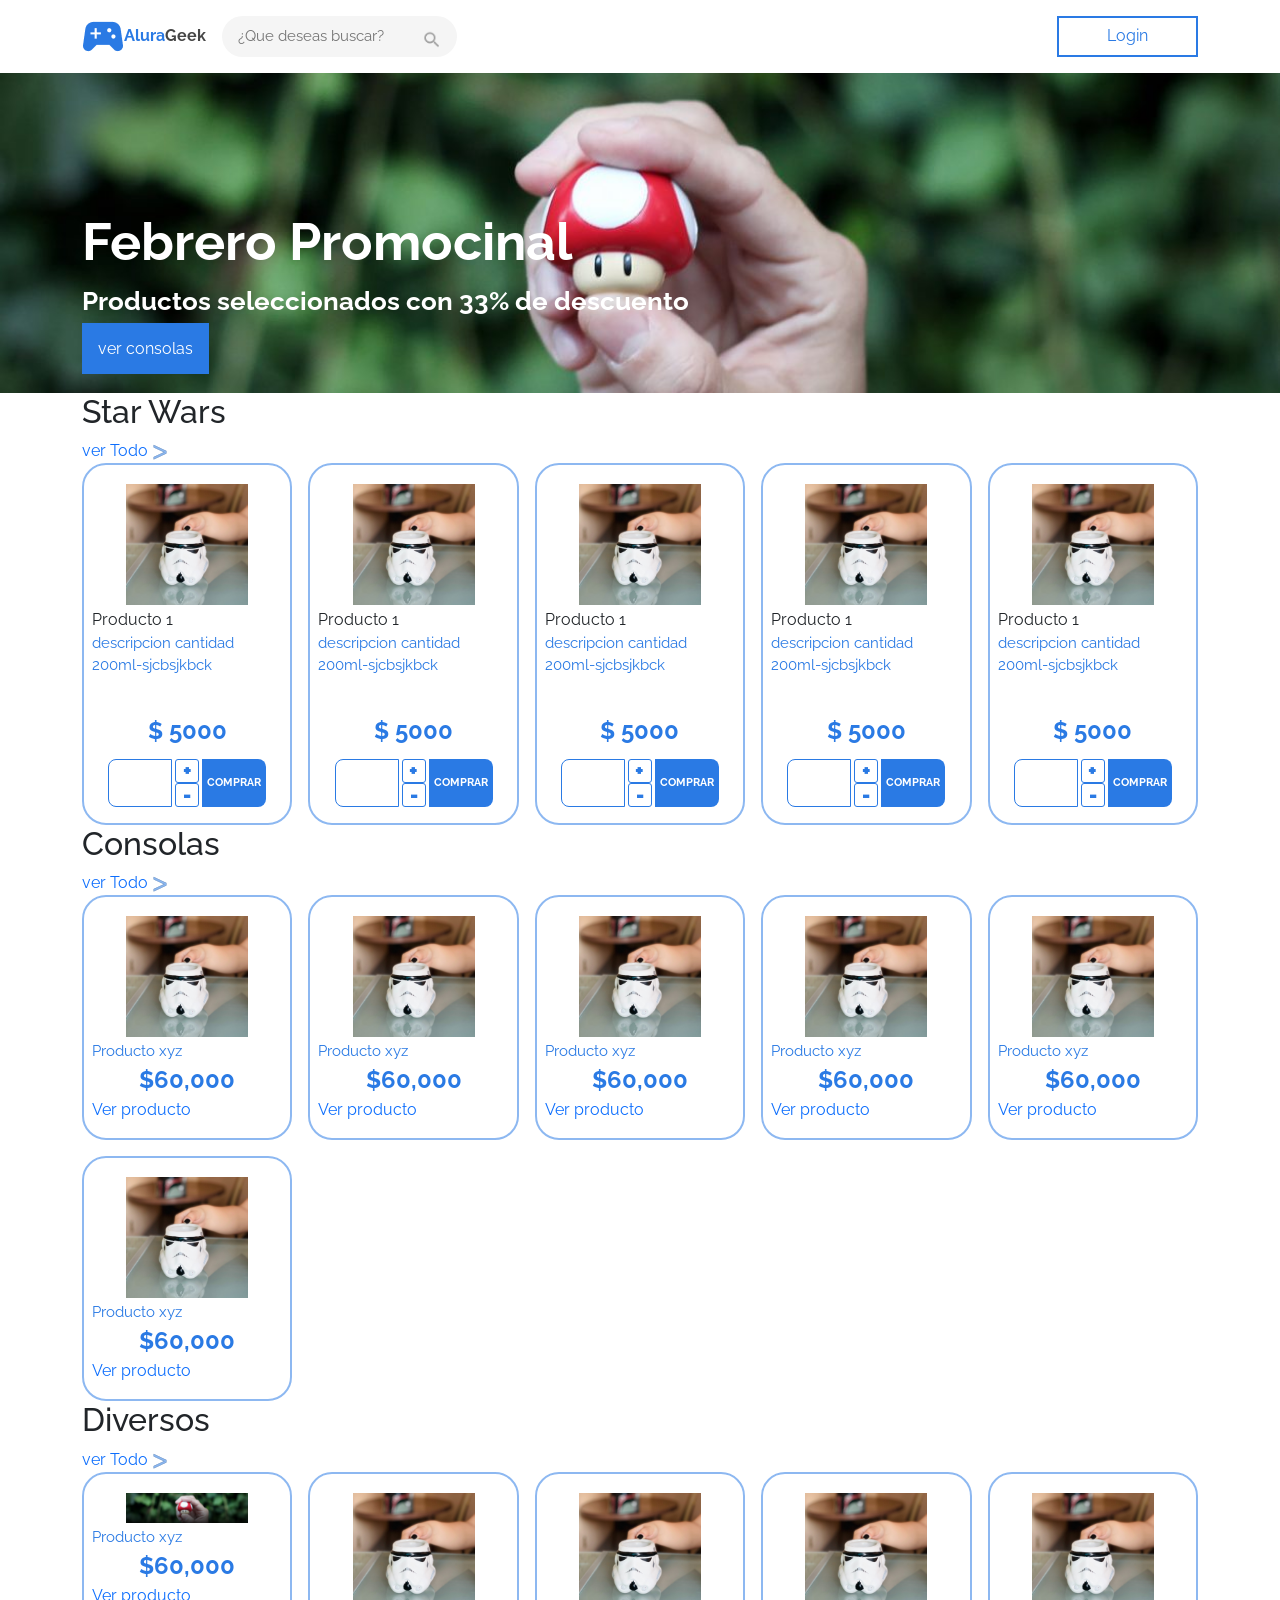
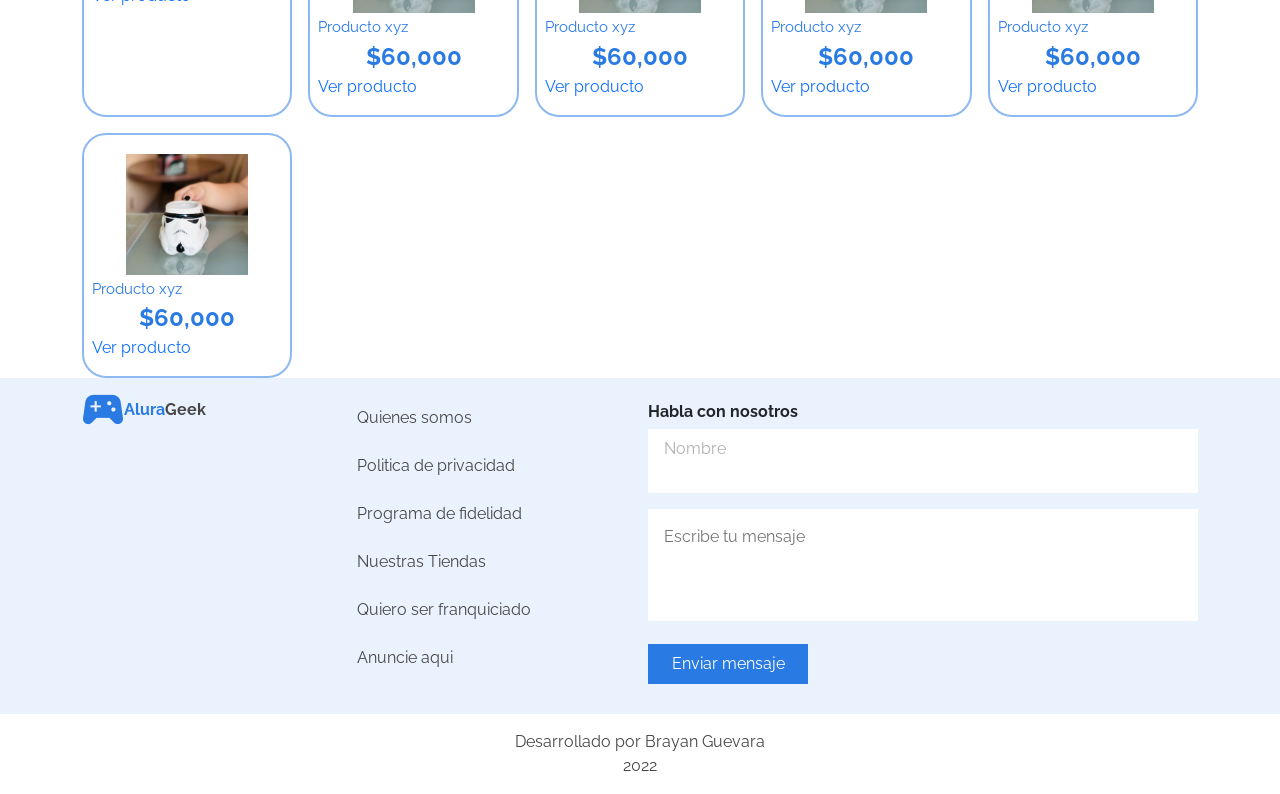
<file: index.html>
<!DOCTYPE html>
<html lang="en">
<head>
    <meta charset="UTF-8">
    <meta http-equiv="X-UA-Compatible" content="IE=edge">
    <meta name="viewport" content="width=device-width, initial-scale=1.0">
    <link href="https://fonts.googleapis.com/css2?family=Montserrat:wght@300;400;700&family=Open+Sans:ital@1&family=PT+Sans:ital@1&family=Raleway:wght@300;500;700&display=swap" rel="stylesheet"> 
    <link rel="stylesheet" href="./CSS/normalize.css">
    <link rel="stylesheet" href="/CSS/base.css">
    <link href="https://cdn.jsdelivr.net/npm/bootstrap@5.2.0/dist/css/bootstrap.min.css" rel="stylesheet" integrity="sha384-gH2yIJqKdNHPEq0n4Mqa/HGKIhSkIHeL5AyhkYV8i59U5AR6csBvApHHNl/vI1Bx" crossorigin="anonymous">
    <link rel="stylesheet" href="./CSS/menu/menu.css">
    <link rel="stylesheet" href="/CSS/base.css">
    <link rel="stylesheet" href="./CSS/productos/productos.css">
    <link rel="stylesheet" href="./CSS/footer/footer.css">
    <link rel="stylesheet" href="./CSS/footer/formulario.css">
    <link rel="stylesheet" href="./CSS/footer/footer-menu.css">
    <link rel="stylesheet" href="./CSS/banner/banner.css">
    <title>Document</title>
</head>
<header>
    <nav class="contenedor__menu container">
        <div class="menu">
            <a href="/index.html" class="menu__logo">
                <img src="./img/logo.png" alt="">
                <figcaption class="menu__logo__letras"><span>Alura</span>Geek</figcaption>
            </a>
            <div class="menu__shear">
                <input class="menu__shear__input" type="text" name="" id="" placeholder="¿Que deseas buscar?">
                <i class="menu__shear__icon"><img src="./img/iconBuscar.png" alt=""></i>
            </div>
        </div>

        <a  href="./login.html" class="menu__btnLogin">Login</a>
    </nav>
    <div class="banner">
        <div class="container">
            <h1 class="banner__titulo">Febrero Promocinal</h1>
            <p class="banner__informacion">Productos seleccionados con 33% de descuento</p>
            <a class="banner__link" href="">ver consolas</a>
        </div>
    </div>
</header>
<body>

    <main class="container">
        <section class="productos">
            <div class="productos__contenedorTitle">
                <h2 class="productos__title">Star Wars</h2>
                <a class="productos__title__link" href="">ver Todo 
                    <img src="./img/flecha.png" alt="">
                </a>
            </div>
            <div class="productos__contenedor">
                <ul class="productos__contenedor-interno">

                    <li class="productos__contenedor-interno_producto">
                        <figure class="item">
                            <img class="item__img" src="./img/001.png">
                        </figure><div class="item__contenedor-Descripcion">
                            <figcaption class="item__img__nombre">Producto 1</figcaption>
                            <p class="item__img__descripcion">descripcion cantidad 200ml-sjcbsjkbck</p>
                        </div>
                        <div class="contenedor__descripcion">
                            <p class="item__img__precio">$ 5000</p>
                        </div>
                        <div class="contenedor__bontonComprar">
                            <div>
                                <input class="sumar__compra" maxlength="2" type="number">
                                <div>
                                    <input id="sumar"type="button" value="+">
                           
                                    <input id="restar"type="button" value="-">
                                </div>
                            </div>
                            <button class="btn__compra">COMPRAR</button>
                        </div>
                    </li>
                    
                    <li class="productos__contenedor-interno_producto">
                        <figure class="item">
                            <img class="item__img" src="./img/001.png">
                        </figure><div class="item__contenedor-Descripcion">
                            <figcaption class="item__img__nombre">Producto 1</figcaption>
                            <p class="item__img__descripcion">descripcion cantidad 200ml-sjcbsjkbck</p>
                        </div>
                        <div class="contenedor__descripcion">
                            <p class="item__img__precio">$ 5000</p>
                        </div>
                        <div class="contenedor__bontonComprar">
                            <div>
                                <input class="sumar__compra" maxlength="2" type="number">
                                <div>
                                    <input id="sumar"type="button" value="+">
                           
                                    <input id="restar"type="button" value="-">
                                </div>
                            </div>
                            <button class="btn__compra">COMPRAR</button>
                        </div>
                    </li>
                    
                    <li class="productos__contenedor-interno_producto">
                        <figure class="item">
                            <img class="item__img" src="./img/001.png">
                        </figure><div class="item__contenedor-Descripcion">
                            <figcaption class="item__img__nombre">Producto 1</figcaption>
                            <p class="item__img__descripcion">descripcion cantidad 200ml-sjcbsjkbck</p>
                        </div>
                        <div class="contenedor__descripcion">
                            <p class="item__img__precio">$ 5000</p>
                        </div>
                        <div class="contenedor__bontonComprar">
                            <div>
                                <input class="sumar__compra" maxlength="2" type="number">
                                <div>
                                    <input id="sumar"type="button" value="+">
                           
                                    <input id="restar"type="button" value="-">
                                </div>
                            </div>
                            <button class="btn__compra">COMPRAR</button>
                        </div>
                    </li>
                    
                    <li class="productos__contenedor-interno_producto">
                        <figure class="item">
                            <img class="item__img" src="./img/001.png">
                        </figure><div class="item__contenedor-Descripcion">
                            <figcaption class="item__img__nombre">Producto 1</figcaption>
                            <p class="item__img__descripcion">descripcion cantidad 200ml-sjcbsjkbck</p>
                        </div>
                        <div class="contenedor__descripcion">
                            <p class="item__img__precio">$ 5000</p>
                        </div>
                        <div class="contenedor__bontonComprar">
                            <div>
                                <input class="sumar__compra" maxlength="2" type="number">
                                <div>
                                    <input id="sumar"type="button" value="+">
                           
                                    <input id="restar"type="button" value="-">
                                </div>
                            </div>
                            <button class="btn__compra">COMPRAR</button>
                        </div>
                    </li>
                    
                    <li class="productos__contenedor-interno_producto">
                        <figure class="item">
                            <img class="item__img" src="./img/001.png">
                        </figure><div class="item__contenedor-Descripcion">
                            <figcaption class="item__img__nombre">Producto 1</figcaption>
                            <p class="item__img__descripcion">descripcion cantidad 200ml-sjcbsjkbck</p>
                        </div>
                        <div class="contenedor__descripcion">
                            <p class="item__img__precio">$ 5000</p>
                        </div>
                        <div class="contenedor__bontonComprar">
                            <div>
                                <input class="sumar__compra" maxlength="2" type="number">
                                <div>
                                    <input id="sumar"type="button" value="+">
                           
                                    <input id="restar"type="button" value="-">
                                </div>
                            </div>
                            <button class="btn__compra">COMPRAR</button>
                        </div>
                    </li>
                    
                    
               
                    
                </ul>
            </div>
        </section>
        <section class="productos">
            <div class="productos__contenedorTitle">
                <h2 class="productos__title">Consolas</h2>
                <a class="productos__title__link" href="">ver Todo 
                    <img src="./img/flecha.png" alt="">
                </a>
            </div>
            <div class="productos__contenedor">
                <ul class="productos__contenedor-interno">
                    <li class="productos__contenedor-interno_producto">
                        <figure class="item">
                            <img  class="item__img" src="./img/001.png" alt="">
                            <figcaption class="item__img__descripcion">Producto xyz</figcaption>
                            <p class="item__img__precio">$60,000</p>
                            <a class="item__img__link" href="">Ver producto</a>
                        </figure>
                    </li>
                    <li class="productos__contenedor-interno_producto">
                        <figure class="item">
                            <img  class="item__img" src="./img/001.png" alt="">
                            <figcaption class="item__img__descripcion">Producto xyz</figcaption>
                            <p class="item__img__precio">$60,000</p>
                            <a class="item__img__link" href="">Ver producto</a>
                        </figure>
                    </li>
                    <li class="productos__contenedor-interno_producto">
                        <figure class="item">
                            <img  class="item__img" src="./img/001.png" alt="">
                            <figcaption class="item__img__descripcion">Producto xyz</figcaption>
                            <p class="item__img__precio">$60,000</p>
                            <a class="item__img__link" href="">Ver producto</a>
                        </figure>
                    </li>
                    <li class="productos__contenedor-interno_producto">
                        <figure class="item">
                            <img  class="item__img" src="./img/001.png" alt="">
                            <figcaption class="item__img__descripcion">Producto xyz</figcaption>
                            <p class="item__img__precio">$60,000</p>
                            <a class="item__img__link" href="">Ver producto</a>
                        </figure>
                    </li>
                    <li class="productos__contenedor-interno_producto">
                        <figure class="item">
                            <img  class="item__img" src="./img/001.png" alt="">
                            <figcaption class="item__img__descripcion">Producto xyz</figcaption>
                            <p class="item__img__precio">$60,000</p>
                            <a class="item__img__link" href="">Ver producto</a>
                        </figure>
                    </li>
                    <li class="productos__contenedor-interno_producto">
                        <figure class="item">
                            <img  class="item__img" src="./img/001.png" alt="">
                            <figcaption class="item__img__descripcion">Producto xyz</figcaption>
                            <p class="item__img__precio">$60,000</p>
                            <a class="item__img__link" href="">Ver producto</a>
                        </figure>
                    </li>
                </ul>
            </div>
        </section>
        <section class="productos ">
            <div class="productos__contenedorTitle">
                <h2 class="productos__title">Diversos</h2>
                <a class="productos__title__link" href="">ver Todo 
                    <img src="./img/flecha.png" alt="">
                </a>
            </div>
            <div class="productos__contenedor">
                <ul class="productos__contenedor-interno">
                    <li class="productos__contenedor-interno_producto">
                        <figure class="item">
                            <img  class="item__img" src="./img/banner.png" alt="">
                            <figcaption class="item__img__descripcion">Producto xyz</figcaption>
                            <p class="item__img__precio">$60,000</p>
                            <a class="item__img__link" href="">Ver producto</a>
                        </figure>
                    </li>
                    <li class="productos__contenedor-interno_producto">
                        <figure class="item">
                            <img  class="item__img" src="./img/001.png" alt="">
                            <figcaption class="item__img__descripcion">Producto xyz</figcaption>
                            <p class="item__img__precio">$60,000</p>
                            <a class="item__img__link" href="">Ver producto</a>
                        </figure>
                    </li>
                    <li class="productos__contenedor-interno_producto">
                        <figure class="item">
                            <img  class="item__img" src="./img/001.png" alt="">
                            <figcaption class="item__img__descripcion">Producto xyz</figcaption>
                            <p class="item__img__precio">$60,000</p>
                            <a class="item__img__link" href="">Ver producto</a>
                        </figure>
                    </li>
                    <li class="productos__contenedor-interno_producto">
                        <figure class="item">
                            <img  class="item__img" src="./img/001.png" alt="">
                            <figcaption class="item__img__descripcion">Producto xyz</figcaption>
                            <p class="item__img__precio">$60,000</p>
                            <a class="item__img__link" href="">Ver producto</a>
                        </figure>
                    </li>
                    <li class="productos__contenedor-interno_producto">
                        <figure class="item">
                            <img  class="item__img" src="./img/001.png" alt="">
                            <figcaption class="item__img__descripcion">Producto xyz</figcaption>
                            <p class="item__img__precio">$60,000</p>
                            <a class="item__img__link" href="">Ver producto</a>
                        </figure>
                    </li>
                    <li class="productos__contenedor-interno_producto">
                        <figure class="item">
                            <img  class="item__img" src="./img/001.png" alt="">
                            <figcaption class="item__img__descripcion">Producto xyz</figcaption>
                            <p class="item__img__precio">$60,000</p>
                            <a class="item__img__link" href="">Ver producto</a>
                        </figure>
                    </li>
                </ul>
            </div>
        </section>
    </main>
    <footer>
        <section class="footer">
            <div class="footer__contenedor container">
                <nav class="footer__menu">
                    <a href="/index.html" class="menu__logo">
                        <img src="./img/logo.png" alt="">
                        <figcaption class="menu__logo__letras"><span>Alura</span>Geek</figcaption>
                    </a>
                    <ul class="footer__menu__lista">
                        <li class="footer__menu__link"><a href="">Quienes somos</a></li>
                        <li class="footer__menu__link"><a href="">Politica de privacidad</a></li>
                        <li class="footer__menu__link"><a href="">Programa de fidelidad</a></li>
                        <li class="footer__menu__link"><a href="">Nuestras Tiendas</a></li>
                        <li class="footer__menu__link"><a href="">Quiero ser franquiciado</a></li>
                        <li class="footer__menu__link"><a href="">Anuncie aqui</a></li>
                    </ul>
        
                </nav>
                <form action="" class="formulario">
                    <h3 class="formulario__titulo">Habla con nosotros</h3>
                    <div class="formulario__nombre">
                        <label class="formulario__label" for="">Nombre</label>
                        <input class="formulario__input" type="text" >
                    </div>
                    <div class="formulario__texArea">
                        <textarea class="formulario__input-texArea" name="" id="" cols="30" rows="10" placeholder="Escribe tu mensaje"></textarea>
                    </div>
                    <button class="formulario__btn">Enviar mensaje</button>
                </form>
            </div>
        </section>
        <section class="copy">
            <p>Desarrollado por Brayan Guevara<br>2022</p>
        </section>


    </footer>
    <script src="./JS/script.js"></script>
</body>
</html>
</file>
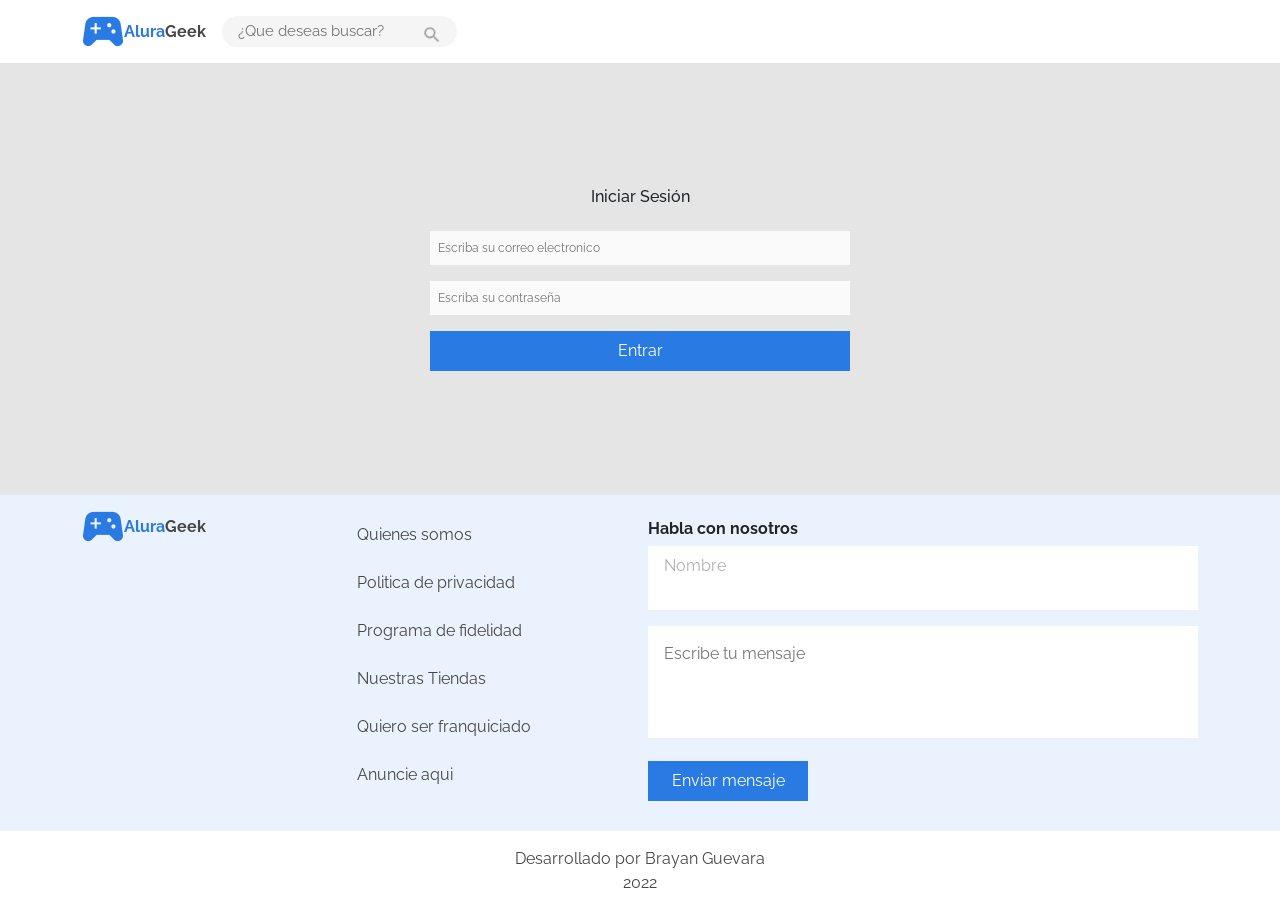
<file: login.html>
<!DOCTYPE html>
<html lang="en">
<head>
    <meta charset="UTF-8">
    <meta http-equiv="X-UA-Compatible" content="IE=edge">
    <meta name="viewport" content="width=device-width, initial-scale=1.0">
    <link href="https://fonts.googleapis.com/css2?family=Montserrat:wght@300;400;700&family=Open+Sans:ital@1&family=PT+Sans:ital@1&family=Raleway:wght@300;500;700&display=swap" rel="stylesheet"> 
    <link rel="stylesheet" href="./CSS/normalize.css">
    <link rel="stylesheet" href="/CSS/base.css">
    <link href="https://cdn.jsdelivr.net/npm/bootstrap@5.2.0/dist/css/bootstrap.min.css" rel="stylesheet" integrity="sha384-gH2yIJqKdNHPEq0n4Mqa/HGKIhSkIHeL5AyhkYV8i59U5AR6csBvApHHNl/vI1Bx" crossorigin="anonymous">
    <link rel="stylesheet" href="./CSS/menu/menu.css">
    <link rel="stylesheet" href="/CSS/base.css">
    <link rel="stylesheet" href="./CSS/footer/footer.css">
    <link rel="stylesheet" href="./CSS/footer/formulario.css">
    <link rel="stylesheet" href="./CSS/footer/footer-menu.css">
    <link rel="stylesheet" href="./CSS/banner/banner.css">
    <link rel="stylesheet" href="./CSS/formularioLogin/login.css">
    <title>Document</title>
</head>
<header>
    <nav class="contenedor__menu container">
        <div class="menu">
            <a href="/index.html" class="menu__logo">
                <img src="./img/logo.png" alt="">
                <figcaption class="menu__logo__letras"><span>Alura</span>Geek</figcaption>
            </a>
            <div class="menu__shear">
                <input class="menu__shear__input" type="text" name="" id="" placeholder="¿Que deseas buscar?">
                <i class="menu__shear__icon"><img src="./img/iconBuscar.png" alt=""></i>
            </div>
        </div>
    </nav>
</header>
<body>

<main>
    <section class="login">
        <form action="">
            <h6 class="login__titulo">Iniciar Sesión</h6>
            <input class="formulario__input login__input" type="text" placeholder="Escriba su correo electronico">
            <input class="formulario__input login__input" type="text" placeholder="Escriba su contraseña">
            <button class="formulario__btn login__btn">Entrar</button>
        </form>
    </section>
</main>
    <footer>
        <section class="footer">
            <div class="footer__contenedor container">
                <nav class="footer__menu">
                    <a href="/index.html" class="menu__logo">
                        <img src="./img/logo.png" alt="">
                        <figcaption class="menu__logo__letras"><span>Alura</span>Geek</figcaption>
                    </a>
                    <ul class="footer__menu__lista">
                        <li class="footer__menu__link"><a href="">Quienes somos</a></li>
                        <li class="footer__menu__link"><a href="">Politica de privacidad</a></li>
                        <li class="footer__menu__link"><a href="">Programa de fidelidad</a></li>
                        <li class="footer__menu__link"><a href="">Nuestras Tiendas</a></li>
                        <li class="footer__menu__link"><a href="">Quiero ser franquiciado</a></li>
                        <li class="footer__menu__link"><a href="">Anuncie aqui</a></li>
                    </ul>
        
                </nav>
                <form action="" class="formulario">
                    <h3 class="formulario__titulo">Habla con nosotros</h3>
                    <div class="formulario__nombre">
                        <label class="formulario__label" for="">Nombre</label>
                        <input class="formulario__input" type="text" >
                    </div>
                    <div class="formulario__texArea">
                        <textarea class="formulario__input-texArea" name="" id="" cols="30" rows="10" placeholder="Escribe tu mensaje"></textarea>
                    </div>
                    <button class="formulario__btn">Enviar mensaje</button>
                </form>
            </div>
        </section>
        <section class="copy">
            <p>Desarrollado por Brayan Guevara<br>2022</p>
        </section>


    </footer>
    <script src="./JS/script.js"></script>
</body>
</html>
</file>
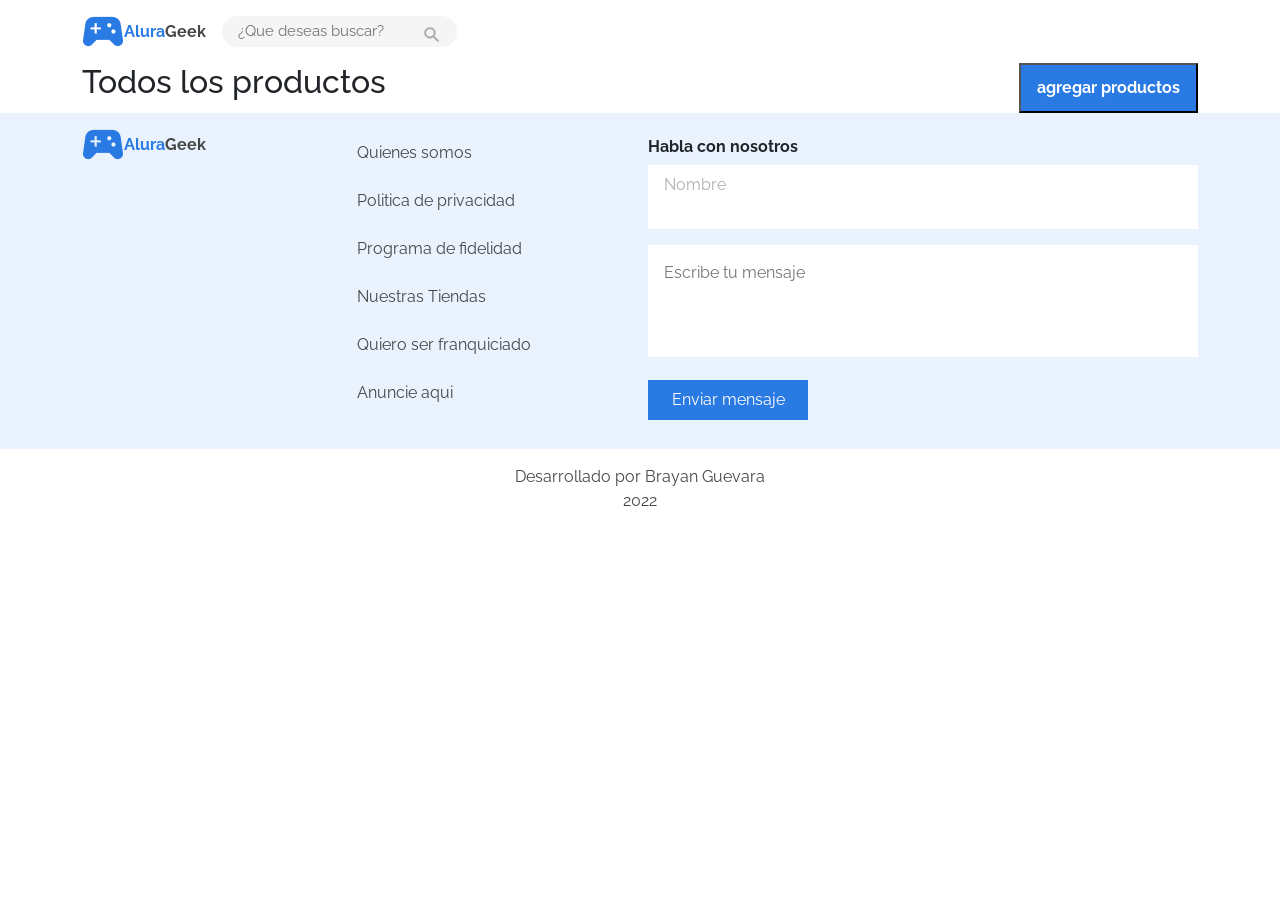
<file: productos.html>
<!DOCTYPE html>
<html lang="en">
<head>
    <meta charset="UTF-8">
    <meta http-equiv="X-UA-Compatible" content="IE=edge">
    <meta name="viewport" content="width=device-width, initial-scale=1.0">
    <link href="https://fonts.googleapis.com/css2?family=Montserrat:wght@300;400;700&family=Open+Sans:ital@1&family=PT+Sans:ital@1&family=Raleway:wght@300;500;700&display=swap" rel="stylesheet"> 
    <link rel="stylesheet" href="./CSS/normalize.css">
    <link rel="stylesheet" href="/CSS/base.css">
    <link href="https://cdn.jsdelivr.net/npm/bootstrap@5.2.0/dist/css/bootstrap.min.css" rel="stylesheet" integrity="sha384-gH2yIJqKdNHPEq0n4Mqa/HGKIhSkIHeL5AyhkYV8i59U5AR6csBvApHHNl/vI1Bx" crossorigin="anonymous">
    <link rel="stylesheet" href="./CSS/menu/menu.css">
    <link rel="stylesheet" href="/CSS/base.css">
    <link rel="stylesheet" href="./CSS/productos/productos.css">
    <link rel="stylesheet" href="./CSS/footer/footer.css">
    <link rel="stylesheet" href="./CSS/footer/formulario.css">
    <link rel="stylesheet" href="./CSS/footer/footer-menu.css">
    <link rel="stylesheet" href="./CSS/banner/banner.css">
    <link rel="stylesheet" href="./CSS/productos/productos_editar.css">
    <title>Todos los productos</title>
</head>
<header>
    <nav class="contenedor__menu container">
        <div class="menu">
            <a  href="/index.html" class="menu__logo">
                <img src="./img/logo.png" alt="">
                <figcaption class="menu__logo__letras"><span>Alura</span>Geek</figcaption>
            </a>
            <div class="menu__shear">
                <input class="menu__shear__input" type="text" name="" id="" placeholder="¿Que deseas buscar?">
                <i class="menu__shear__icon"><img src="./img/iconBuscar.png" alt=""></i>
            </div>
        </div>
    </nav>
</header>
<body>

    <main class="container">
        <section class="productos">
            <div class="">
                <div class="productos__btn__agregarproductos">
                    <h2 class="productos__title">Todos los productos</h2>
                    <a href="./agregarProductos.html"><button class="btn__principal">agregar productos</button></a>
                </div>
            <div class="productos__contenedor">
                <ul class="productos__contenedor-interno">
 
                </ul>
            </div>
        </section>
    </main>
    <footer>
        <section class="footer">
            <div class="footer__contenedor container">
                <nav class="footer__menu">
                    <a href="/index.html" class="menu__logo">
                        <img src="./img/logo.png" alt="">
                        <figcaption class="menu__logo__letras"><span>Alura</span>Geek</figcaption>
                    </a>
                    <ul class="footer__menu__lista">
                        <li class="footer__menu__link"><a href="">Quienes somos</a></li>
                        <li class="footer__menu__link"><a href="">Politica de privacidad</a></li>
                        <li class="footer__menu__link"><a href="">Programa de fidelidad</a></li>
                        <li class="footer__menu__link"><a href="">Nuestras Tiendas</a></li>
                        <li class="footer__menu__link"><a href="">Quiero ser franquiciado</a></li>
                        <li class="footer__menu__link"><a href="">Anuncie aqui</a></li>
                    </ul>
        
                </nav>
                <form action="" class="formulario">
                    <h3 class="formulario__titulo">Habla con nosotros</h3>
                    <div class="formulario__nombre">
                        <label class="formulario__label" for="">Nombre</label>
                        <input class="formulario__input" type="text" >
                    </div>
                    <div class="formulario__texArea">
                        <textarea class="formulario__input-texArea" name="" id="" cols="30" rows="10" placeholder="Escribe tu mensaje"></textarea>
                    </div>
                    <button class="formulario__btn">Enviar mensaje</button>
                </form>
            </div>
        </section>
        <section class="copy">
            <p>Desarrollado por Brayan Guevara<br>2022</p>
        </section>


    </footer>
    <script src="./JS/mostrarProducto.js"></script>
    <script src="./JS/eliminarProducto.js"></script>
</body>
</html>
</file>
<file: CSS/base.css>
:root{
    --fuente-principal:'Raleway', sans-serif;
}
a{
    text-decoration: none;
    outline: none;
}
a:hover{
   color: #2A7AE4;
}
*{
    margin: 0;
    padding: 0;
    font-family: var(--fuente-principal);
    text-decoration: none;
    list-style: none;
}

body{
    width: 100vw;
}
.contenedorPrincipal{
  width: 70vw;
  margin: 2rem auto;
}
</file>
<file: CSS/menu/menu.css>
.contenedor__menu{
    margin: 1rem auto;
    width: 100%;
    display: flex;
    flex-direction: row;
    justify-content: space-between;
}
.menu{
    display: flex;
    gap: 1rem;
}
.menu__logo{
    display: flex;
    align-items: center;
  
}
.menu__logo__letras{
    font-weight: 700;
    font-family:var(--fuente-principal);
    font-style: initial;
    color: #464646;
}
.menu__logo__letras span{
   color: #2A7AE4;
}

/*barra busqueda*/

.menu__shear{
    
    background-color: #F5F5F5;
    border-radius: 25px;
    -webkit-border-radius: 25px;
    -moz-border-radius: 25px;
    -ms-border-radius: 25px;
    -o-border-radius: 25px;
    display:flex;
    justify-content: center;
    align-items: center;
    padding: 0 1rem ;
}
.menu__shear__input{
    font-size: 15px;
    border: none;
    outline: none;
    background-color: transparent;
}
.menu__shear__icon{
    padding-top:5px;
    transform: scale(0.85);
    display: block;
    margin: auto;
    -webkit-transform: scale(0.85);
    -moz-transform: scale(0.85);
    -ms-transform: scale(0.85);
    -o-transform: scale(0.85);
}

/*login*/
.menu__btnLogin{
    background-color: transparent;
    padding: 0.4rem  3rem ;
    color: #2A7AE4;
    border:solid 2px #2A7AE4;
}

@media (max-width:520px) {
    .menu__shear{
        display: none;
    }
}
</file>
<file: CSS/productos/productos.css>
.productos__btn__agregarproductos{
    display: flex;
    justify-content: space-between;
}

.productos__contenedor-interno_producto{
    padding:  1rem 0.5rem;
    border: solid 2px #2a7be488;
    border-radius: 1.5rem;
    -webkit-border-radius: 1.5rem;
    -moz-border-radius: 1.5rem;
    -ms-border-radius: 1.5rem;
    -o-border-radius: 1.5rem;
}


.contenedor__bontonComprar{

    margin: auto;
    display: flex;
    justify-content: center;

}
.contenedor__bontonComprar div{
    display: flex;

}
.contenedor__bontonComprar div div input{
    display: flex;
    line-height: 0.5rem;
    align-items: center;
    justify-content: center;
    height: 1.5rem;
    width: 1.5rem;
    background-color: white;
    color: #2A7AE4;
    font-weight: 900;
    font-size: 20px;
    border: solid 1px #2A7AE4;
    border-radius: 3px;
    -webkit-border-radius: 3px;
    -moz-border-radius: 3px;
    -ms-border-radius: 3px;
    -o-border-radius: 3px;
}

.contenedor__bontonComprar div div{
    display: grid;
    flex-direction: column;
    margin:  0 3px;

}


.btn__principal{
    background-color: #2A7AE4;
    color: white;
    padding: 0.7rem 1rem ;
    font-weight: 700;
}
.sumar__compra{
    outline: none;
    text-align: center;
    color: #2A7AE4;
    background-color: transparent;
    width: 5vw;
    padding: 2px;
    border: solid 1px #2A7AE4;
    border-radius: 0.5rem 0 0 0.5rem ;
    -webkit-border-radius: 0.5rem 0 0 0.5rem ;
    -moz-border-radius: 0.5rem 0 0 0.5rem ;
    -ms-border-radius: 0.5rem 0 0 0.5rem ;
    -o-border-radius: 0.5rem 0 0 0.5rem ;
}
.sumar__compra[type=number] { -moz-appearance:textfield; }
.btn__compra{
    background-color: #2A7AE4;
    padding: 5px;
    border: none;
    color: white;
    font-size: 11px;
    font-weight: 700;
    border-radius:  0 0.5rem  0.5rem  0;
    -webkit-border-radius:  0 0.5rem  0.5rem  0;
    -moz-border-radius:  0 0.5rem  0.5rem  0;
    -ms-border-radius:  0 0.5rem  0.5rem  0;
    -o-border-radius:  0 0.5rem  0.5rem  0;
}
.item__img__id{
 color: red;   
}

.productos__contenedor-interno{

    padding: 0;
    margin: auto;
    display: grid;
    grid-template-columns: repeat(2,1fr);
    gap: 1rem;
}
.item{
    display: flex;
    flex-direction: column;
    margin: 0;
}
.item__img{   
    margin: auto;
    width:35vw;
    padding: 3px;
}

.contenedor__descripcion{
    margin: auto;
    display: flex;
    flex-direction: column;
    padding: 5%;

}
.item__contenedor-Descripcion{
    height: 6rem;
    
}

.item__img__descripcion{
    font-size: 15px;
    color: #2A7AE4;
}

.item__img__precio{
    margin: 0;
    text-align: center;
    color: #2A7AE4;
    font-size: 1.5rem;
    font-weight: 700;
}

@media (min-width:550px) {
    .productos__contenedor-interno{
        display: grid;
        grid-template-columns:repeat(3,1fr);
    }
    .item__img{
        width: 8rem;
    }
    
    
}
@media (min-width:760px) {
    .productos__contenedor-interno{
        display: grid;
        grid-template-columns: repeat(3,1fr);
    }

}
@media (min-width:1000px) {
    .productos__contenedor-interno{
        display: grid;
        grid-template-columns: repeat(5,1fr);
    }
    .contenedor__descripcion{
      margin: 0 0.5rem;
    }
}
@media (min-width:1600px) {
    .productos__contenedor-interno{
        display: grid;
        grid-template-columns: repeat(6,1fr);
    }
    .sumar__compra{
    
        width: 2.5vw;
    }
    .contenedor__descripcion{
        margin: 0 0.6rem;
      }
      .item__img{
        width: 10rem;
    }
    
}
@media (max-width:560px) {
    .sumar__compra{
        width: 9vw;
    }
}


/*-----------------medu Editar
*/
.contenedor__editar{
    padding: 5px;
    height: 2.5rem;
    display: flex;
    justify-content: center;
}
.contenedor__editar button{
    margin: 2px;
    padding: 3px;
    display: flex;
    align-items: center;
}
</file>
<file: CSS/footer/footer.css>
.footer{
    background-color:#EAF2FD;
    padding: 1rem;
}
.footer__contenedor{
    display: grid;
    grid-template-columns: 1fr 1fr;
    gap: 1rem;

}
.footer__menu{
    display: flex;
    align-items: flex-start;
    justify-content: space-between;
}
.copy{
    font-size: 16px;
    text-align: center;
    color: #464646;
    margin: 1rem;
}
@media (max-width:500px) {
    .footer__contenedor{
        grid-template-columns: 1fr;
        text-align: center;
    
    }
    .footer__contenedor{
        display: flex;
        flex-direction: column;
        align-items: center;
    }
}
</file>
<file: CSS/footer/formulario.css>
.formulario{
    width: 100%;
    display: flex;
    flex-direction: column;
    
    flex-basis: 2;

}
.formulario__titulo{
    font-size: 16px;
    font-weight: 700;
    margin: 0.5rem 0;
}
.formulario__nombre{
    background-color: white;
    display: flex;
    flex-direction: column;
    padding: 0.5rem 1rem ;
}
.formulario__label{
    color: #a2a2a2d8;
}
.formulario__input{
    border: none;
    outline: none;
}
.formulario__texArea{

}
.formulario__input-texArea{
    color: #999898;
    width: 100%;
    height: 7rem;
    margin-top:1rem ;
    border: none;
    outline: none;
    resize: none;
    padding: 1rem;
}
.formulario__btn{
    width: 10rem;
    margin-top: 1rem;
    background-color: #2A7AE4;
    border: none;
    height: 40px;
    padding: 0 1rem;
    color: white;
}
</file>
<file: CSS/footer/footer-menu.css>
.footer__menu{
    display: grid;
    grid-template-columns: 1fr 1fr;

}
.footer__menu__lista{
    padding: 0;
    display: flex;
    flex-direction: column;
    justify-content: space-between;    
}
.footer__menu__link{
    width: max-content;
}
.footer__menu__link a{
    text-decoration: none;
    width: max-content;
    font-family: var(--fuente-principal);
    line-height: 3rem;
    font-size: 16px;
    color: #464646;
}
@media (max-width:800px) {
    .footer__menu{
        grid-template-columns: 1fr;
    }
    .footer__menu__link a{
        line-height: 2.5rem;
    }
    .menu__logo{
        justify-content: center;
    }
    .footer__menu__lista{
        align-items: center;
    }
}
@media (min-width:600px) {
    .footer__menu{
        grid-template-columns: 1fr 1fr;

    }

}
</file>
<file: CSS/banner/banner.css>
.banner{
    height: 20rem;
    background-image: url(/img/banner1.jpg);
    background-size: cover;
    background-repeat: no-repeat;
    background-position: center;
    display: flex;
    flex-direction: column;
    justify-content: end;
    padding-bottom: 2rem;

}

.banner__titulo,.banner__informacion{
    color: white;
    font-weight: 700;
}
.banner__titulo{
    font-size: 52px;
}
.banner__informacion{
    font-size: 26px;
}
.banner__link{

    font-size: 16px;
    text-decoration: none;
    color: white;
    padding: 1rem;
    background-color: #2A7AE4;
    width: 129px;
    height: 51px;
}

@media (max-width:390px) {
    .banner{
        height: 192px;
    }
    .banner__titulo{
        font-size: 22px;
    }
    .banner__informacion{
        font-size: 11px;
    }
    .banner__link{
        font-size: 14px;
        width: 86px;
        height: 40px;
        padding: 0.5rem;
    }
}
</file>
<file: CSS/formularioLogin/login.css>
.login{
    background-color: #E5E5E5;
    display: flex;
    justify-content: center;
    align-items: center;
    text-align: center;
    height: 48vh;
}
.login form{
    margin: 2rem;
    width: 420px ;
    display: flex;
    flex-direction: column;
    gap: 1rem;
}
.login__input{
    background-color: #ffffffcc;
    padding: 0.5rem;
    font-size: 12px;
    color: #A2A2A2;
}
.login__btn{
    margin: auto;
    width: 109px;
    font-size: 16px;
}
@media (min-width:770px) {
    .login__btn{
        width: 100%;
    }
}
</file>
<file: CSS/productos/productos_editar.css>
.item__img__ID{
    margin: 0pX;
}
.item__img__nombre{
    font-weight: 700;
    color: #2A7AE4;
}
#editar,#eliminar{
    margin: 0 10px ;
}
#editar:hover,#eliminar:hover{
   transform: scale(1.1);
   -webkit-transform: scale(1.1);
   -moz-transform: scale(1.1);
   -ms-transform: scale(1.1);
   -o-transform: scale(1.1);
}
</file>
